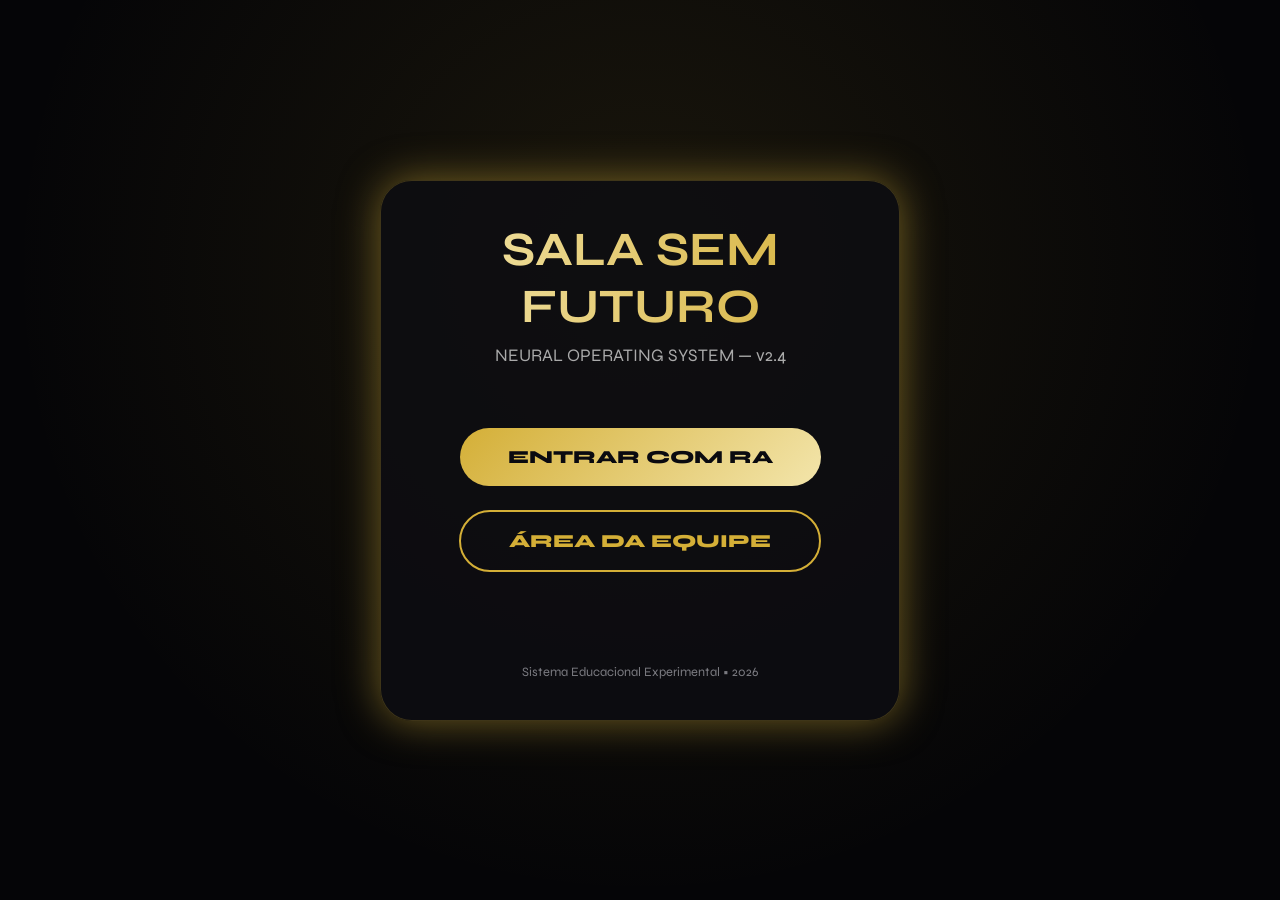
<file: index.html>
<!DOCTYPE html>
<html lang="pt-BR">
<head>
<meta charset="UTF-8">
<meta name="viewport" content="width=device-width, initial-scale=1.0">
<title>Sala sem Futuro OS</title>
<link href="https://fonts.googleapis.com/css2?family=Space+Mono:wght@400;700&family=Syne:wght@700;800;900&display=swap" rel="stylesheet">
<style>
:root {
  --bg: #050507; --gold: #d4af37; --glow: 0 0 40px rgba(212,175,55,0.5);
}
* { margin:0; padding:0; box-sizing:border-box; }
body {
  font-family: 'Syne', sans-serif;
  background: var(--bg);
  color: #e8e8f0;
  min-height: 100vh;
  display: flex;
  align-items: center;
  justify-content: center;
  text-align: center;
  background-image: radial-gradient(circle at 50% 30%, rgba(212,175,55,0.1) 0%, transparent 70%);
}

.container {
  max-width: 520px; padding: 40px 30px;
  background: rgba(13,13,18,0.85);
  border: 1px solid rgba(212,175,55,0.25);
  border-radius: 32px;
  box-shadow: var(--glow);
}

h1 {
  font-size: 3rem; margin-bottom: 10px; background: linear-gradient(90deg, #f3e5ab, #d4af37);
  -webkit-background-clip: text; -webkit-text-fill-color: transparent;
}
.tagline {
  font-size: 1.1rem; color: #aaa; margin-bottom: 50px;
}

.btn {
  display: inline-block; padding: 18px 48px; margin: 12px;
  background: linear-gradient(135deg, #d4af37, #f3e5ab);
  color: #0a0a10; font-weight: 900; font-size: 1.15rem;
  border-radius: 999px; text-decoration: none; transition: all 0.4s;
}
.btn:hover {
  transform: scale(1.05); box-shadow: var(--glow);
}
.btn-outline {
  background: transparent; border: 2px solid var(--gold); color: var(--gold);
}

.footer {
  margin-top: 80px; font-size: 0.8rem; opacity: 0.5;
}
</style>
</head>
<body>
<div class="container">
  <h1>SALA SEM FUTURO</h1>
  <p class="tagline">NEURAL OPERATING SYSTEM — v2.4</p>

  <a href="login.html" class="btn">ENTRAR COM RA</a>
  <a href="admin.html" class="btn btn-outline">ÁREA DA EQUIPE</a>

  <div class="footer">
    Sistema Educacional Experimental • 2026
  </div>
</div>
</body>
</html>
</file>
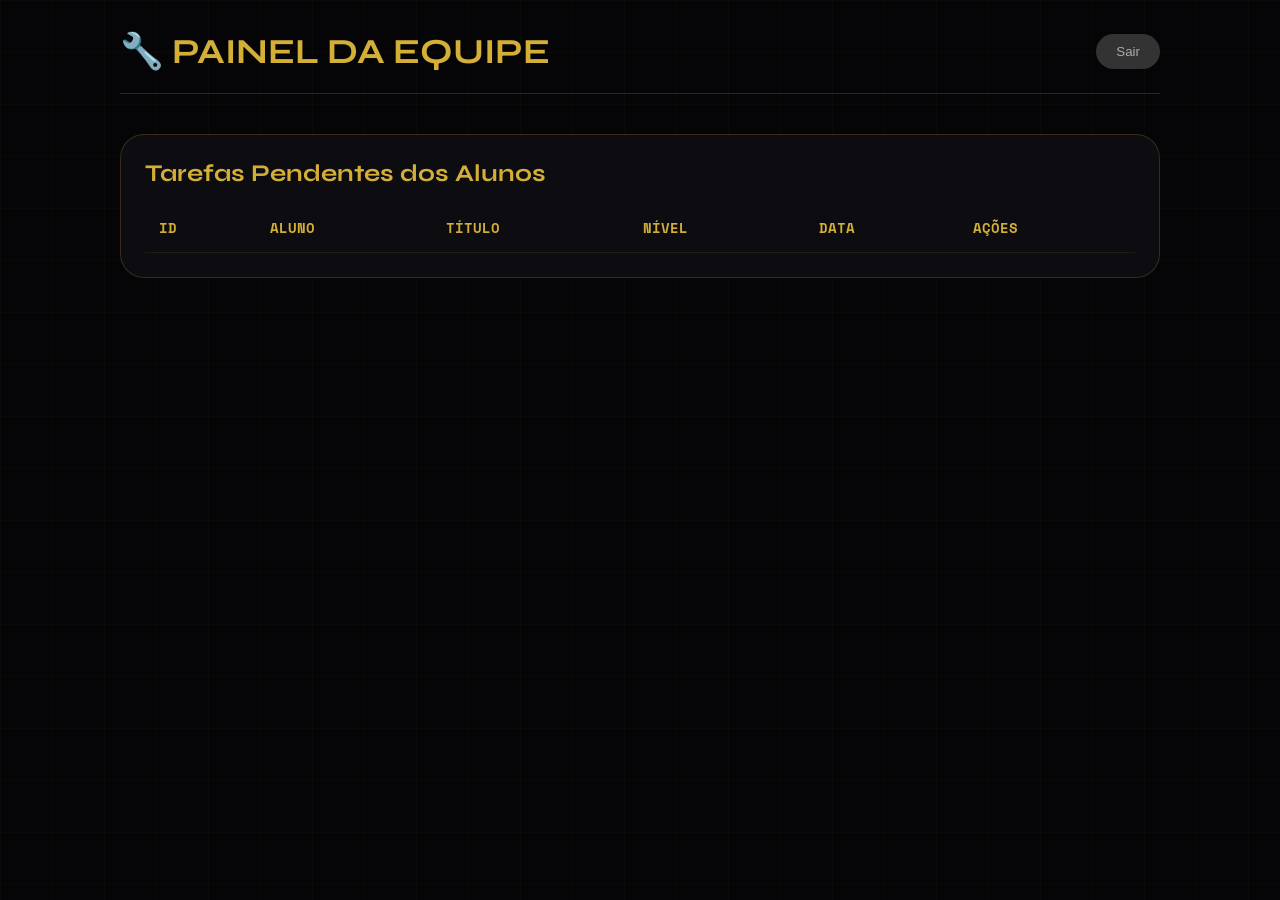
<file: admin.html>
<!DOCTYPE html>
<html lang="pt-BR">
<head>
<meta charset="UTF-8">
<meta name="viewport" content="width=device-width, initial-scale=1.0">
<title>Sala sem Futuro OS — Admin</title>
<link href="https://fonts.googleapis.com/css2?family=Space+Mono:wght@400;700&family=Syne:wght@700;800;900&display=swap" rel="stylesheet">
<style>
:root {
  --bg: #050507; --card: rgba(13,13,18,0.95); --gold: #d4af37;
  --border: rgba(212,175,55,0.2);
}
* { margin:0; padding:0; box-sizing:border-box; }
body {
  font-family: 'Syne', sans-serif; background: var(--bg); color: #e8e8f0;
  min-height: 100vh;
}
.bg-grid { position:fixed; inset:0; background-image: linear-gradient(rgba(212,175,55,0.03) 1px,transparent 1px), linear-gradient(90deg,rgba(212,175,55,0.03) 1px,transparent 1px); background-size:52px 52px; z-index:0; }

.page { position:relative; z-index:1; max-width:1100px; margin:0 auto; padding:30px; }

.header {
  display:flex; justify-content:space-between; align-items:center;
  margin-bottom:40px; padding-bottom:20px; border-bottom:1px solid var(--border);
}
.header h1 { font-size:2.2rem; color:var(--gold); }

.card {
  background: var(--card); border:1px solid var(--border);
  border-radius:24px; padding:24px; margin-bottom:24px;
}

table {
  width:100%; border-collapse:collapse; margin-top:16px;
}
th, td {
  padding:14px; text-align:left; border-bottom:1px solid rgba(212,175,55,0.1);
  font-family: 'Space Mono', monospace;
}
th { color:var(--gold); font-size:0.85rem; text-transform:uppercase; }

.btn {
  padding:10px 20px; border:none; border-radius:12px; cursor:pointer;
  font-weight:700;
}
.btn-approve { background:#00ff88; color:#0a0a10; }
.btn-reject { background:#ff4757; color:white; }
</style>
</head>
<body>
<div class="bg-grid"></div>
<div class="page">
  <div class="header">
    <h1>🔧 PAINEL DA EQUIPE</h1>
    <button onclick="deslogarAdmin()" style="background:#333;color:#aaa;padding:10px 20px;border-radius:999px;border:none;">Sair</button>
  </div>

  <div class="card">
    <h2 style="margin-bottom:16px;color:var(--gold);">Tarefas Pendentes dos Alunos</h2>
    <table id="tarefasTable">
      <thead>
        <tr><th>ID</th><th>Aluno</th><th>Título</th><th>Nível</th><th>Data</th><th>Ações</th></tr>
      </thead>
      <tbody id="tarefasBody"></tbody>
    </table>
  </div>
</div>

<script>
// Simulação de tarefas da equipe
let tarefasEquipe = JSON.parse(localStorage.getItem('sala_sem_futuro_tarefas_alunos') || '[]');

function renderTarefas() {
  const tbody = document.getElementById('tarefasBody');
  tbody.innerHTML = tarefasEquipe.map(t => `
    <tr>
      <td>#${t.id.toString().slice(-4)}</td>
      <td>${t.aluno}</td>
      <td>${t.titulo}</td>
      <td>${t.nivel || 'A2'}</td>
      <td>${new Date(t.data).toLocaleDateString('pt-BR')}</td>
      <td>
        <button class="btn btn-approve" onclick="aprovarTarefa(${t.id})">Aprovar</button>
        <button class="btn btn-reject" onclick="rejeitarTarefa(${t.id})">Rejeitar</button>
      </td>
    </tr>
  `).join('');
}

function aprovarTarefa(id) {
  alert(`Tarefa #${id} aprovada e enviada ao aluno!`);
  tarefasEquipe = tarefasEquipe.filter(t => t.id !== id);
  localStorage.setItem('sala_sem_futuro_tarefas_alunos', JSON.stringify(tarefasEquipe));
  renderTarefas();
}

function rejeitarTarefa(id) {
  const motivo = prompt("Motivo da rejeição:");
  if (motivo) {
    alert(`Tarefa #${id} rejeitada. Motivo: ${motivo}`);
    tarefasEquipe = tarefasEquipe.filter(t => t.id !== id);
    localStorage.setItem('sala_sem_futuro_tarefas_alunos', JSON.stringify(tarefasEquipe));
    renderTarefas();
  }
}

function deslogarAdmin() {
  if (confirm("Sair do painel administrativo?")) window.location.href = "index.html";
}

// Init
renderTarefas();
setInterval(renderTarefas, 8000);
</script>
</body>
</html>
</file>
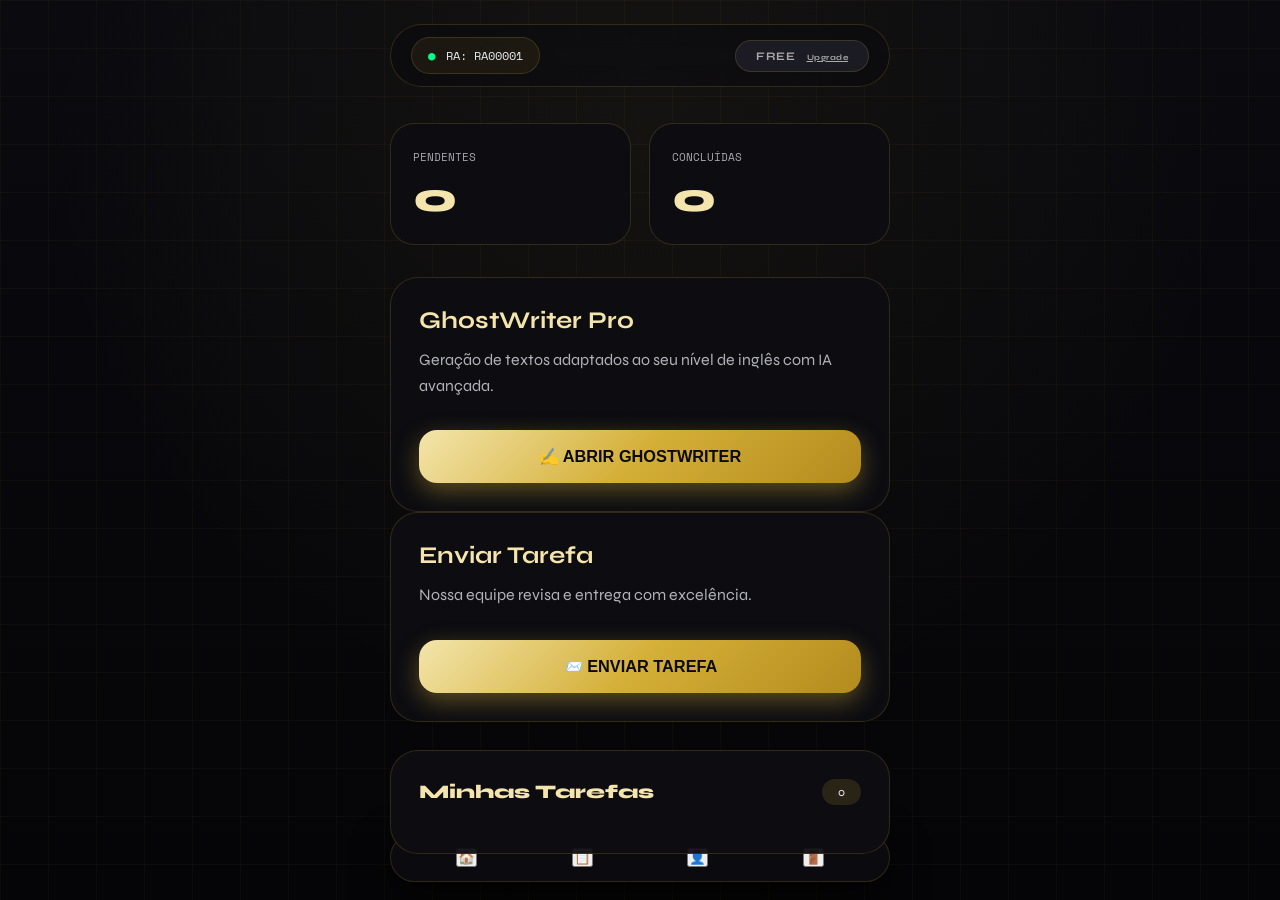
<file: dashboard.html>
<!DOCTYPE html>
<html lang="pt-BR">
<head>
<meta charset="UTF-8">
<meta name="viewport" content="width=device-width, initial-scale=1.0">
<title>Sala sem Futuro OS — Neural Dashboard</title>
<link href="https://fonts.googleapis.com/css2?family=Space+Mono:wght@400;700&family=Syne:wght@700;800;900&display=swap" rel="stylesheet">
<style>
:root {
  --bg: #050507;
  --card: rgba(13,13,18,0.95);
  --card2: rgba(17,17,24,0.98);
  --border: rgba(212,175,55,0.18);
  --gold: #d4af37;
  --gold-light: #f3e5ab;
  --glow: 0 0 25px rgba(212,175,55,0.35);
}

* { margin:0; padding:0; box-sizing:border-box; }
body {
  font-family: 'Syne', sans-serif;
  background: var(--bg);
  color: #e8e8f0;
  min-height: 100vh;
  overflow-x: hidden;
  background-image: 
    radial-gradient(circle at 50% 15%, rgba(212,175,55,0.06) 0%, transparent 60%),
    linear-gradient(180deg, #0a0a0f 0%, #050507 100%);
}

.bg-grid {
  position: fixed;
  inset: 0;
  background-image: 
    linear-gradient(rgba(212,175,55,0.04) 1px, transparent 1px),
    linear-gradient(90deg, rgba(212,175,55,0.04) 1px, transparent 1px);
  background-size: 48px 48px;
  z-index: 0;
  pointer-events: none;
  animation: gridMove 40s linear infinite;
}

@keyframes gridMove { 0% { background-position: 0 0; } 100% { background-position: 48px 48px; } }

.page { position:relative; z-index:2; max-width:540px; margin:0 auto; padding:24px 20px; }

/* Header Futurista */
.topbar {
  display:flex; justify-content:space-between; align-items:center;
  margin-bottom:36px; padding:12px 20px;
  background: rgba(10,10,15,0.6);
  border: 1px solid var(--border);
  border-radius: 999px;
  backdrop-filter: blur(12px);
}

.user-chip {
  display:flex; align-items:center; gap:10px;
  font-family:'Space Mono',monospace; font-size:0.78rem;
  padding:8px 16px; border-radius:999px;
  background:rgba(212,175,55,0.08);
  border:1px solid var(--border);
}

.plan-badge {
  padding:8px 20px; border-radius:999px;
  font-size:0.72rem; font-weight:700; letter-spacing:0.5px;
  cursor:pointer; transition:all 0.3s;
  border:1px solid var(--border);
}
.plan-free { background:rgba(90,90,114,0.2); color:#aaa; }
.plan-premium { 
  background:linear-gradient(90deg,#d4af37,#f3e5ab); 
  color:#0a0a10; 
  box-shadow: var(--glow); 
  animation: premiumPulse 3s infinite alternate;
}

@keyframes premiumPulse { from { box-shadow: 0 0 15px #d4af37; } to { box-shadow: 0 0 30px #f3e5ab; } }

/* Stats */
.stats {
  display:grid; grid-template-columns:1fr 1fr; gap:18px; margin-bottom:32px;
}
.stat {
  background: var(--card);
  border:1px solid var(--border);
  border-radius:24px;
  padding:22px;
  transition:all 0.4s ease;
  position:relative;
  overflow:hidden;
}
.stat::before {
  content:''; position:absolute; top:-50%; left:-50%; width:80px; height:80px;
  background:radial-gradient(circle, rgba(212,175,55,0.15) 0%, transparent 70%);
  opacity:0; transition:0.4s;
}
.stat:hover::before { opacity:1; transform:scale(1.8); }
.stat h2 { font-size:2.6rem; font-weight:900; color:var(--gold-light); margin-top:8px; }

/* Modules */
.mod {
  background: var(--card);
  border:1px solid var(--border);
  border-radius:28px;
  padding:28px;
  transition:all 0.4s cubic-bezier(0.23,1,0.32,1);
  position:relative;
}
.mod:hover {
  transform: translateY(-8px);
  border-color: var(--gold);
  box-shadow: var(--glow);
}
.mod.premium::after {
  content:'PREMIUM'; position:absolute; top:16px; right:16px;
  font-size:0.65rem; background:#d4af37; color:#0a0a10;
  padding:4px 12px; border-radius:999px; font-weight:900;
}

.btn {
  width:100%; padding:17px; border:none; border-radius:18px;
  font-weight:800; font-size:1.02rem; cursor:pointer;
  transition:all 0.3s;
  margin-top:12px;
}
.btn-gold {
  background: linear-gradient(135deg, #f3e5ab, #d4af37, #b38b1e);
  color:#0a0a10;
  box-shadow: 0 8px 25px rgba(212,175,55,0.4);
}
.btn-gold:hover { transform:translateY(-4px); box-shadow:0 15px 35px rgba(212,175,55,0.6); }

/* Modal Ultra Premium */
.modal {
  position:fixed; inset:0; background:rgba(5,5,7,0.95);
  display:none; align-items:center; justify-content:center;
  z-index:9999; backdrop-filter:blur(12px);
}
.modal.open { display:flex; }
.modal-box {
  background:var(--card2); border:1px solid var(--border);
  border-radius:32px; padding:36px; width:100%; max-width:560px;
  box-shadow: 0 0 60px rgba(212,175,55,0.25);
  animation: modalPop 0.5s cubic-bezier(0.34,1.56,0.64,1);
}
@keyframes modalPop { from { opacity:0; transform:scale(0.85) translateY(40px); } }

/* Bottom Nav */
.bottom-nav {
  position:fixed; bottom:18px; left:50%; transform:translateX(-50%);
  width:94%; max-width:500px;
  background:rgba(11,11,16,0.95); border:1px solid var(--border);
  border-radius:999px; padding:14px 18px;
  display:flex; justify-content:space-around;
  box-shadow:0 15px 40px rgba(0,0,0,0.7);
  backdrop-filter:blur(12px);
}
</style>
</head>
<body>
<div class="bg-grid"></div>

<div class="page">
  <div class="topbar">
    <div class="user-chip">
      <span style="color:#00ff88;">●</span>
      <span id="userLabel">RA: 000000</span>
    </div>
    <div id="planBadge" class="plan-badge" onclick="abrirPerfil()"></div>
  </div>

  <div class="stats">
    <div class="stat">
      <label style="font-family:Space Mono; font-size:0.7rem; opacity:0.7;">PENDENTES</label>
      <h2 id="statPendentes">0</h2>
    </div>
    <div class="stat">
      <label style="font-family:Space Mono; font-size:0.7rem; opacity:0.7;">CONCLUÍDAS</label>
      <h2 id="statConcluidas">0</h2>
    </div>
  </div>

  <div class="modules" id="modulesContainer"></div>

  <div class="tasks-panel" style="background:var(--card);border:1px solid var(--border);border-radius:28px;padding:28px;margin-top:28px;">
    <div style="display:flex;justify-content:space-between;align-items:center;margin-bottom:20px;">
      <span style="font-size:1.2rem;font-weight:800;color:var(--gold-light);">Minhas Tarefas</span>
      <span id="taskCount" style="background:rgba(212,175,55,0.15);padding:6px 16px;border-radius:999px;font-size:0.75rem;"></span>
    </div>
    <div id="tasksList"></div>
  </div>
</div>

<!-- Bottom Nav -->
<nav class="bottom-nav">
  <button class="nav-btn active" onclick="scrollTop()">🏠</button>
  <button class="nav-btn" onclick="abrirTarefas()">📋</button>
  <button class="nav-btn" onclick="abrirPerfil()">👤</button>
  <button class="nav-btn" onclick="deslogar()">🚪</button>
</nav>

<!-- Modal -->
<div class="modal" id="modal">
  <div class="modal-box" id="modalBox"></div>
</div>

<script>
// ==================== CONFIG ====================
const userRA = localStorage.getItem('sala_sem_futuro_ra') || "RA00001";
let plano = localStorage.getItem('sala_sem_futuro_plano') || "FREE";
let nivelIngles = localStorage.getItem('nivel_ingles') || "A2";

document.getElementById('userLabel').textContent = `RA: ${userRA}`;

// ==================== RENDER PLAN ====================
function renderPlan() {
  const badge = document.getElementById('planBadge');
  if (plano === "PREMIUM") {
    badge.className = "plan-badge plan-premium";
    badge.innerHTML = `PREMIUM <span style="font-size:1.1em;">★</span>`;
  } else {
    badge.className = "plan-badge plan-free";
    badge.innerHTML = `FREE <span onclick="sugerirUpgrade(event)" style="margin-left:8px;text-decoration:underline;font-size:0.7em;">Upgrade</span>`;
  }
}

// ==================== MODULES ====================
function renderModules() {
  const container = document.getElementById('modulesContainer');
  let html = '';

  // GhostWriter
  html += `
    <div class="mod">
      <h3 style="font-size:1.5rem;margin-bottom:12px;color:var(--gold-light);">GhostWriter ${plano === "PREMIUM" ? "Neural" : "Pro"}</h3>
      <p style="opacity:0.75;line-height:1.6;margin-bottom:20px;">Geração de textos adaptados ao seu nível de inglês com IA avançada.</p>
      <button class="btn btn-gold" onclick="abrirGhostWriter()">✍️ ABRIR GHOSTWRITER</button>
    </div>`;

  // Suporte / Tarefas
  html += `
    <div class="mod">
      <h3 style="font-size:1.5rem;margin-bottom:12px;color:var(--gold-light);">Enviar Tarefa</h3>
      <p style="opacity:0.75;line-height:1.6;margin-bottom:20px;">Nossa equipe revisa e entrega com excelência.</p>
      <button class="btn btn-gold" onclick="abrirSolicitacao()">📨 ENVIAR TAREFA</button>
    </div>`;

  if (plano === "PREMIUM") {
    html += `
      <div class="mod premium">
        <h3 style="font-size:1.5rem;margin-bottom:12px;color:#ffd700;">Advanced Translator</h3>
        <p style="opacity:0.8;margin-bottom:20px;">Tradução simultânea + correção gramatical avançada.</p>
        <button class="btn btn-gold" onclick="alert('Módulo Advanced Translator em breve...')">🌐 ABRIR TRADUTOR</button>
      </div>`;
  }

  container.innerHTML = html;
}

// ==================== GHOSTWRITER ====================
function abrirGhostWriter() {
  openModal(`
    <h2 style="color:var(--gold-light);margin-bottom:8px;">GhostWriter ${plano === "PREMIUM" ? "Neural v2" : "Pro"}</h2>
    <p style="color:#aaa;margin-bottom:24px;">Nível atual: <strong>${nivelIngles}</strong></p>
    
    <select id="nivelSelect" style="width:100%;padding:14px;border-radius:12px;background:#1a1a22;border:1px solid var(--border);margin-bottom:20px;color:white;">
      <option value="A1" ${nivelIngles==='A1'?'selected':''}>A1 - Iniciante</option>
      <option value="A2" ${nivelIngles==='A2'?'selected':''}>A2 - Básico</option>
      <option value="B1" ${nivelIngles==='B1'?'selected':''}>B1 - Intermediário</option>
      <option value="B2" ${nivelIngles==='B2'?'selected':''}>B2 - Avançado</option>
      <option value="C1" ${nivelIngles==='C1'?'selected':''}>C1 - Fluente</option>
    </select>

    <textarea id="gwPrompt" placeholder="Descreva o que deseja gerar (ex: e-mail formal para professor...)" style="width:100%;height:160px;padding:18px;border-radius:16px;background:#1a1a22;border:1px solid var(--border);color:white;resize:vertical;"></textarea>
    
    <div id="gwOutput" style="display:none;margin:24px 0;padding:20px;background:rgba(0,0,0,0.6);border:1px solid var(--border);border-radius:16px;min-height:160px;white-space:pre-wrap;"></div>

    <button class="btn btn-gold" onclick="gerarConteudo()">✨ GERAR CONTEÚDO</button>
  `);
}

function gerarConteudo() {
  const prompt = document.getElementById('gwPrompt').value.trim();
  const nivel = document.getElementById('nivelSelect').value;
  const output = document.getElementById('gwOutput');

  if (!prompt) return alert("Escreva sua solicitação.");

  output.style.display = 'block';
  output.innerHTML = `<em>Processando com IA ${plano === "PREMIUM" ? "Neural" : ""}...</em>`;

  setTimeout(() => {
    output.innerHTML = `✅ Conteúdo gerado com sucesso (Nível ${nivel})\n\n${prompt}\n\n──────────────────\nAdaptado automaticamente ao seu nível de inglês.\n${plano === "PREMIUM" ? "Revisão avançada aplicada." : "Enviado para revisão humana pela equipe."}`;
  }, 1350);
}

// ==================== OUTRAS FUNÇÕES ====================
function abrirSolicitacao() {
  openModal(`
    <h2 style="color:var(--gold-light)">Enviar Tarefa para Equipe</h2>
    <input id="solTitulo" placeholder="Título da tarefa" style="width:100%;padding:16px;margin:16px 0;border-radius:12px;background:#1a1a22;border:1px solid var(--border);color:white;">
    <textarea id="solDesc" placeholder="Descreva sua tarefa ou dúvida..." style="width:100%;height:180px;padding:16px;border-radius:12px;background:#1a1a22;border:1px solid var(--border);color:white;"></textarea>
    <button class="btn btn-gold" style="margin-top:20px;" onclick="enviarSolicitacao()">ENVIAR PARA EQUIPE</button>
  `);
}

function enviarSolicitacao() {
  const titulo = document.getElementById('solTitulo').value.trim();
  const desc = document.getElementById('solDesc').value.trim();
  if (!titulo || !desc) return alert("Preencha todos os campos.");

  let tarefas = JSON.parse(localStorage.getItem('sala_sem_futuro_tarefas_alunos') || '[]');
  tarefas.unshift({ id: Date.now(), aluno: userRA, titulo, descricao: desc, nivel: nivelIngles, status: 'pendente', data: new Date().toISOString() });
  localStorage.setItem('sala_sem_futuro_tarefas_alunos', JSON.stringify(tarefas));

  closeModal();
  alert('✅ Tarefa enviada com sucesso para a equipe!');
  carregarTarefas();
}

function abrirPerfil() {
  const novoNivel = prompt("Digite seu nível de inglês (A1, A2, B1, B2, C1):", nivelIngles);
  if (novoNivel) {
    nivelIngles = novoNivel.toUpperCase();
    localStorage.setItem('nivel_ingles', nivelIngles);
    alert(`Nível atualizado para ${nivelIngles}`);
  }
}

function sugerirUpgrade(e) {
  e.stopImmediatePropagation();
  if (confirm("Deseja fazer upgrade para PREMIUM?\n\n• GhostWriter Neural\n• Tradutor Avançado\n• Suporte Prioritário")) {
    plano = "PREMIUM";
    localStorage.setItem('sala_sem_futuro_plano', "PREMIUM");
    renderPlan();
    renderModules();
    alert("✅ Upgrade realizado com sucesso! (Simulação)");
  }
}

// ==================== HELPERS ====================
function openModal(html) {
  document.getElementById('modalBox').innerHTML = html;
  document.getElementById('modal').classList.add('open');
}
function closeModal() {
  document.getElementById('modal').classList.remove('open');
}
function scrollTop() { window.scrollTo({top:0, behavior:'smooth'}); }
function deslogar() {
  if (confirm("Deseja sair do sistema?")) {
    localStorage.clear();
    window.location.href = "login.html";
  }
}

// ==================== TASKS ====================
function carregarTarefas() {
  const tarefas = JSON.parse(localStorage.getItem('sala_sem_futuro_tarefas_alunos') || '[]');
  const minhas = tarefas.filter(t => t.aluno === userRA);
  
  document.getElementById('statPendentes').textContent = minhas.filter(t => t.status === 'pendente').length;
  document.getElementById('statConcluidas').textContent = minhas.filter(t => t.status !== 'pendente').length;
  document.getElementById('taskCount').textContent = minhas.length;
}

function abrirTarefas() {
  // Implementação similar à anterior, omitida por brevidade
  alert("📋 Todas as tarefas carregadas (implemente conforme necessidade)");
}

// ==================== INIT ====================
renderPlan();
renderModules();
carregarTarefas();
setInterval(carregarTarefas, 7000);
</script>
</body>
</html>
</file>
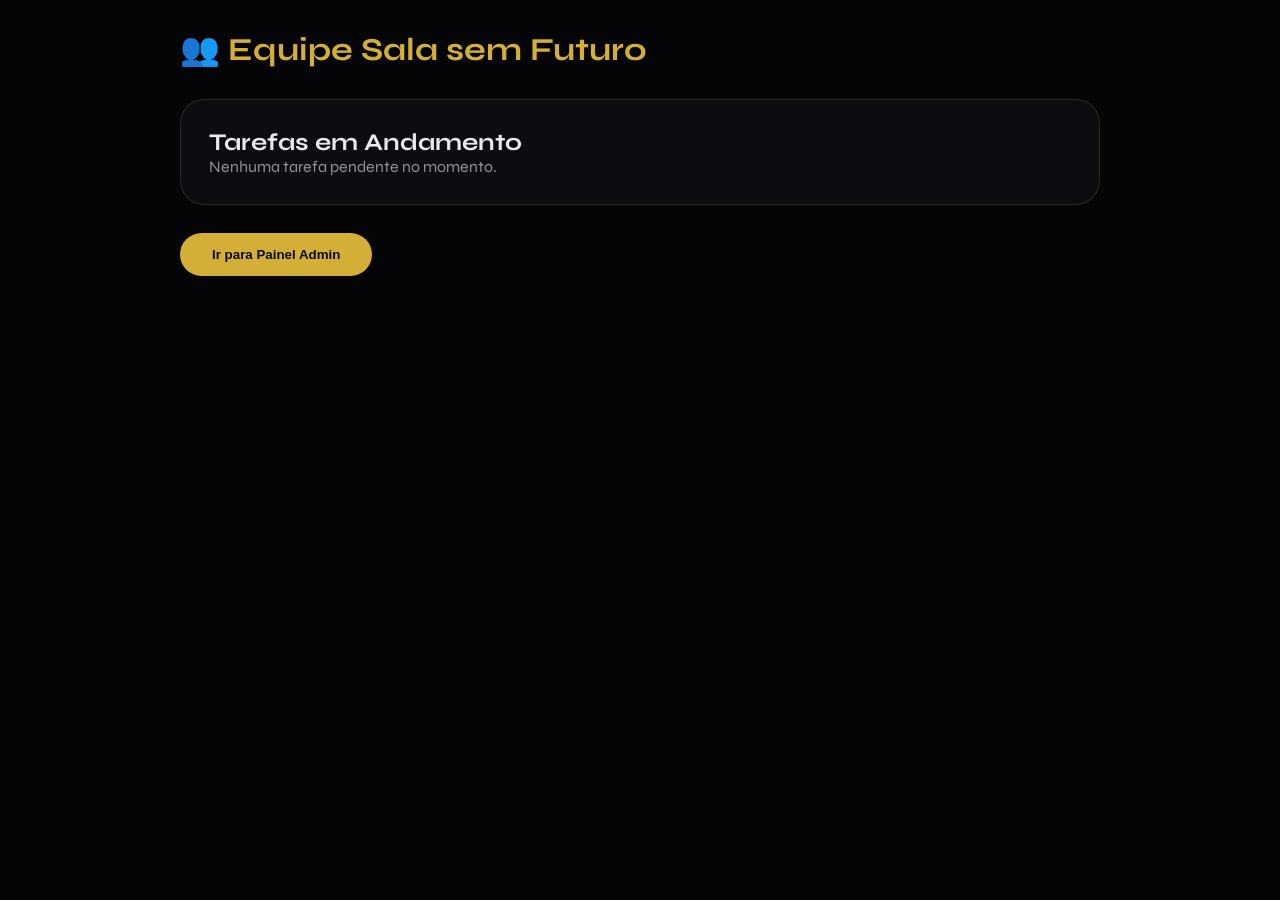
<file: equipe.html>
<!DOCTYPE html>
<html lang="pt-BR">
<head>
<meta charset="UTF-8">
<meta name="viewport" content="width=device-width, initial-scale=1.0">
<title>Sala sem Futuro OS — Equipe</title>
<link href="https://fonts.googleapis.com/css2?family=Space+Mono:wght@400;700&family=Syne:wght@700;800;900&display=swap" rel="stylesheet">
<style>
:root { --bg:#050507; --card:rgba(13,13,18,0.95); --gold:#d4af37; --border:rgba(212,175,55,0.18); }
* { margin:0; padding:0; box-sizing:border-box; }
body {
  font-family:'Syne',sans-serif; background:var(--bg); color:#e8e8f0;
  min-height:100vh;
}
.page { max-width:980px; margin:0 auto; padding:30px; }

.card {
  background:var(--card); border:1px solid var(--border);
  border-radius:24px; padding:28px; margin-bottom:28px;
}
</style>
</head>
<body>
<div class="page">
  <h1 style="color:var(--gold);margin-bottom:30px;">👥 Equipe Sala sem Futuro</h1>

  <div class="card">
    <h2>Tarefas em Andamento</h2>
    <div id="equipeList"></div>
  </div>

  <button onclick="window.location.href='admin.html'" style="padding:14px 32px;background:var(--gold);color:#0a0a10;border:none;border-radius:999px;font-weight:800;">Ir para Painel Admin</button>
</div>

<script>
const tarefas = JSON.parse(localStorage.getItem('sala_sem_futuro_tarefas_alunos') || '[]');

document.getElementById('equipeList').innerHTML = tarefas.length === 0 
  ? "<p style='opacity:0.6'>Nenhuma tarefa pendente no momento.</p>"
  : tarefas.map(t => `
    <div style="padding:16px;border:1px solid var(--border);border-radius:16px;margin-bottom:12px;">
      <strong>${t.titulo}</strong> — <span style="color:#aaa">${t.aluno} (${t.nivel})</span>
    </div>
  `).join('');
</script>
</body>
</html>
</file>
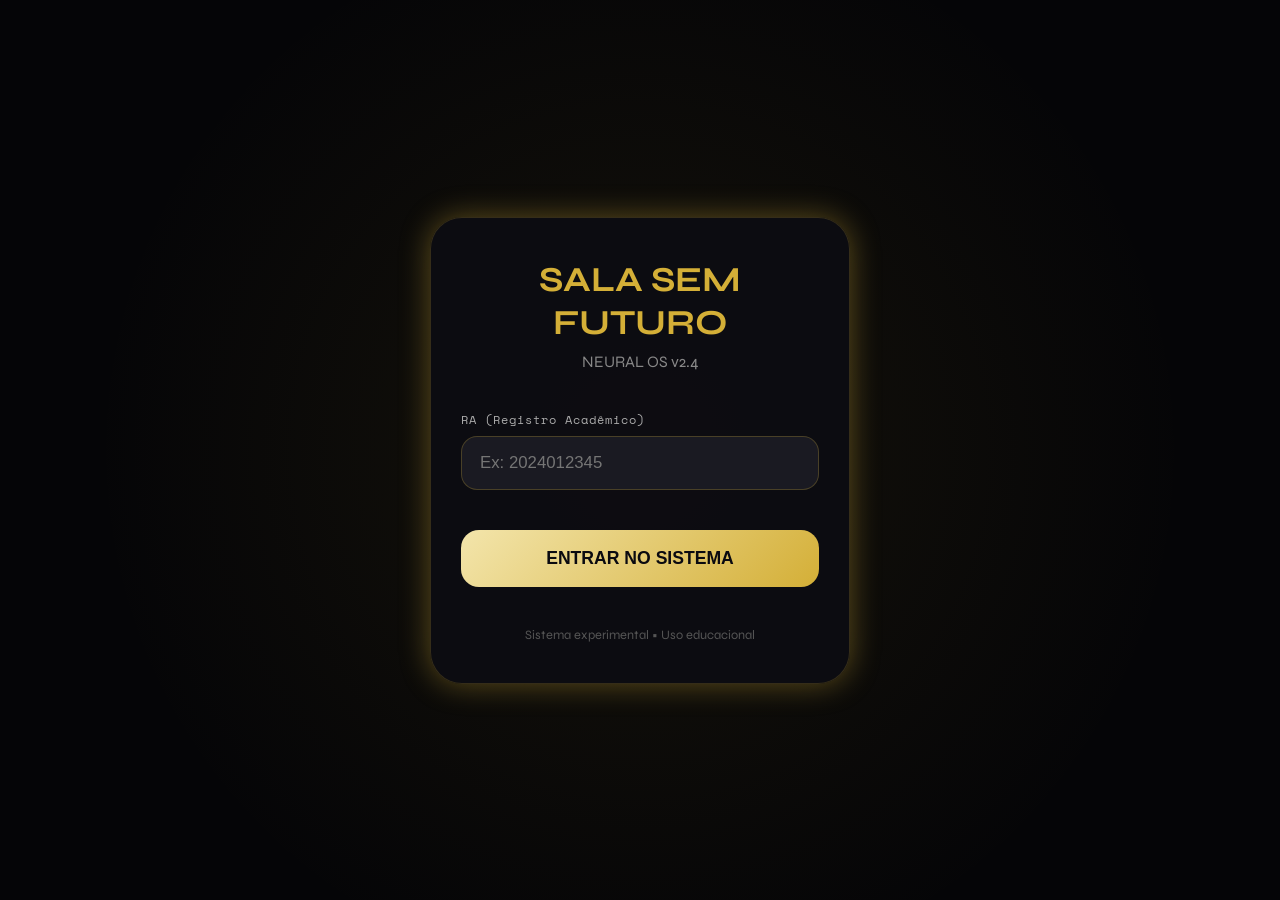
<file: login.html>
<!DOCTYPE html>
<html lang="pt-BR">
<head>
<meta charset="UTF-8">
<meta name="viewport" content="width=device-width, initial-scale=1.0">
<title>Sala sem Futuro OS — Login</title>
<link href="https://fonts.googleapis.com/css2?family=Space+Mono:wght@400;700&family=Syne:wght@700;800;900&display=swap" rel="stylesheet">
<style>
:root {
  --bg: #050507; --gold: #d4af37; --glow: 0 0 30px rgba(212,175,55,0.4);
}
* { margin:0; padding:0; box-sizing:border-box; }
body {
  font-family: 'Syne', sans-serif;
  background: var(--bg);
  color: #e8e8f0;
  min-height: 100vh;
  display: flex;
  align-items: center;
  justify-content: center;
  background-image: radial-gradient(circle at center, rgba(212,175,55,0.08) 0%, transparent 70%);
}

.container {
  width: 100%; max-width: 420px; padding: 40px 30px;
  background: rgba(13,13,18,0.95);
  border: 1px solid rgba(212,175,55,0.2);
  border-radius: 32px;
  box-shadow: var(--glow);
  text-align: center;
}

h1 {
  font-size: 2.2rem; margin-bottom: 8px; color: var(--gold);
}
.subtitle { color: #888; margin-bottom: 40px; font-size: 1rem; }

.input-group {
  margin-bottom: 20px; text-align: left;
}
label {
  display: block; font-family: 'Space Mono', monospace; font-size: 0.75rem;
  margin-bottom: 8px; color: #aaa; letter-spacing: 1px;
}
input {
  width: 100%; padding: 16px 18px; border-radius: 16px;
  background: #1a1a22; border: 1px solid rgba(212,175,55,0.25);
  color: white; font-size: 1.05rem;
}
input:focus {
  outline: none; border-color: var(--gold); box-shadow: 0 0 0 3px rgba(212,175,55,0.15);
}

.btn-login {
  width: 100%; padding: 18px; margin-top: 20px;
  background: linear-gradient(135deg, #f3e5ab, #d4af37);
  color: #0a0a10; font-weight: 900; font-size: 1.1rem;
  border: none; border-radius: 18px; cursor: pointer;
  transition: all 0.3s;
}
.btn-login:hover {
  transform: translateY(-4px); box-shadow: var(--glow);
}

.footer-text {
  margin-top: 40px; font-size: 0.8rem; color: #555;
}
</style>
</head>
<body>
<div class="container">
  <h1>SALA SEM FUTURO</h1>
  <p class="subtitle">NEURAL OS v2.4</p>

  <div class="input-group">
    <label>RA (Registro Acadêmico)</label>
    <input type="text" id="ra" placeholder="Ex: 2024012345" maxlength="10">
  </div>

  <button class="btn-login" onclick="fazerLogin()">ENTRAR NO SISTEMA</button>

  <div class="footer-text">
    Sistema experimental • Uso educacional
  </div>
</div>

<script>
function fazerLogin() {
  const ra = document.getElementById('ra').value.trim();
  if (!ra || ra.length < 4) {
    alert("Digite um RA válido!");
    return;
  }
  
  localStorage.setItem('sala_sem_futuro_ra', ra);
  localStorage.setItem('sala_sem_futuro_login_time', new Date().toISOString());
  window.location.href = "dashboard.html";
}
</script>
</body>
</html>
</file>
